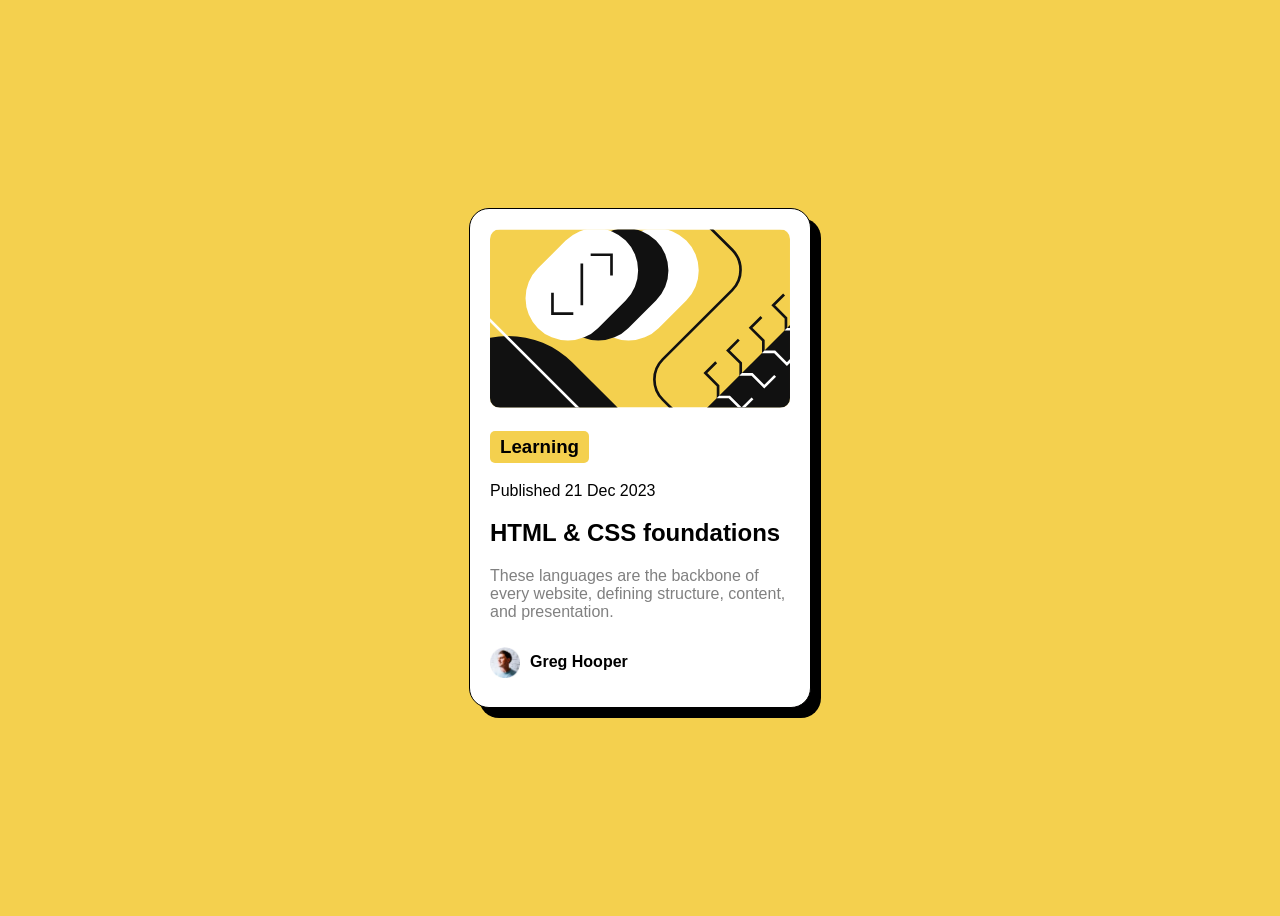
<file: index.html>
<!DOCTYPE html>
<html lang="en">
<head>
    <meta charset="UTF-8">
    <meta name="viewport" content="width=device-width, initial-scale=1.0">
    <title>blog preview card</title>
    <link rel="stylesheet" href="blog-preview-card.css">
</head>
<body>
    <div class="card">
        <img src="illustration-article.svg" alt="illustration article" class="article">
        <h3>Learning</h3>
        <p>Published 21 Dec 2023</p>
        <h2>HTML & CSS foundations</h2>
        <p class="discription">These languages are the backbone of every website,
            defining structure, content, and presentation.</p>
        <div class="smallcontainer">
            <img src="image-avatar.webp" alt="avatar">
            <p>Greg Hooper</p>
        </div>
    </div>
</body>
</html>
</file>
<file: blog-preview-card.css>
*{
    font-family: sans-serif;
}
body{
    height: 100vh;
    background-color:hsl(47, 88%, 63%);
    display: flex;
    justify-content: center;
    align-items: center;
    flex-direction: column;
}

.card{
    background-color: white;
    border-radius: 20px;
    border: 0.5px solid;
    width: 300px;
    padding: 20px;
    box-shadow: 10PX 10PX;
}
.article{
    border-radius: 10px;
    width: 300px;
}
h3{
    background-color: hsl(47, 88%, 63%);
    width: fit-content;
    padding: 5px 10px;
    border-radius: 5px;
}

.discription{
    color: hsl(0, 0%, 50%);
    font-weight: 400;
}
.smallcontainer{
    display: flex;
    align-items: center;
    gap: 10px;
}
.smallcontainer p {
    font-weight: 700;
}
.smallcontainer img{
    width: 30px;
}
h2{
    transition : color 0.3s;
    
}
a{
    text-decoration: none;
    color: black;
}

h2:hover{
    color: hsl(47, 88%, 63%);
}
</file>
